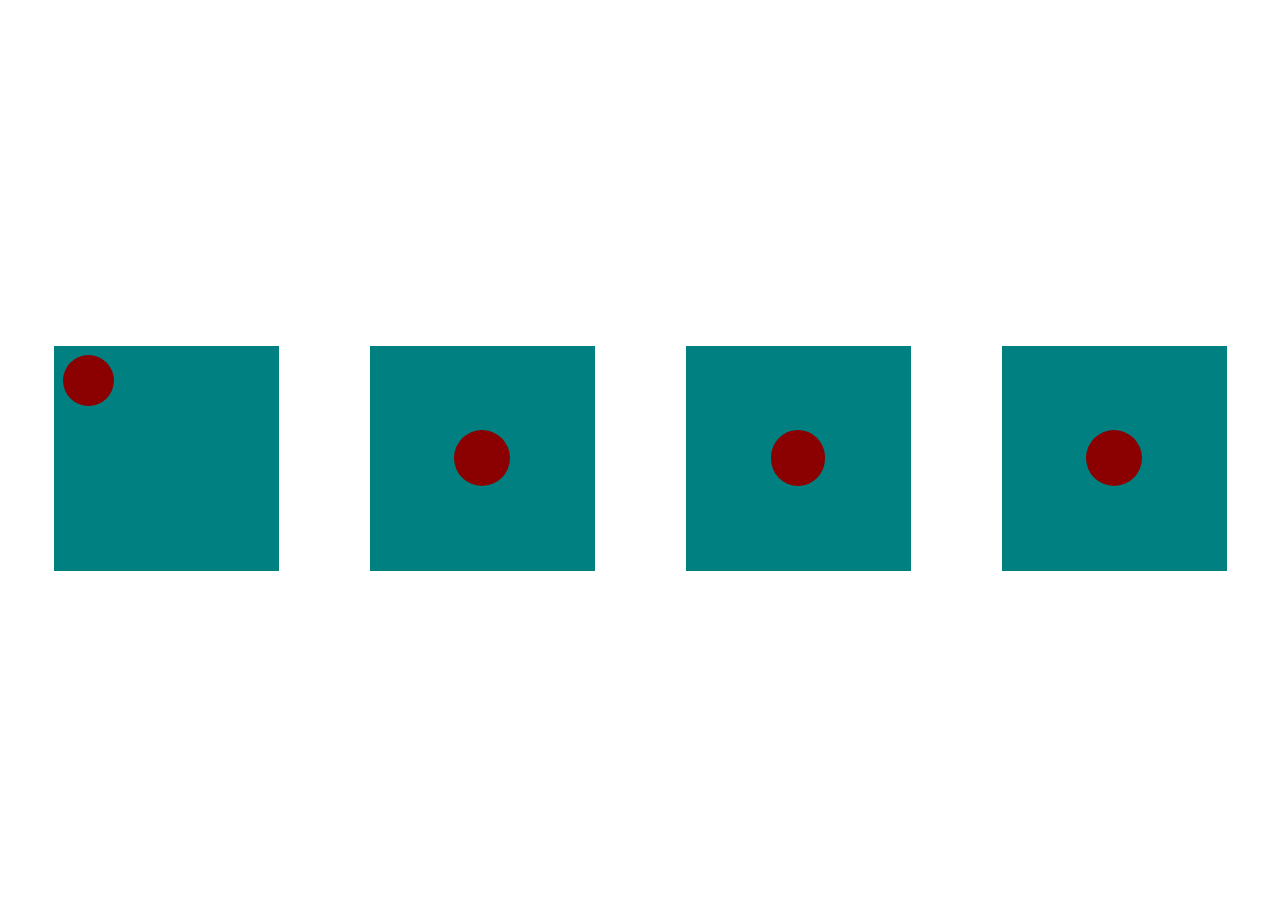
<file: Animations&transitions/index.html>
<!DOCTYPE html>
<html lang="en">
<head>
    <meta charset="UTF-8">
    <meta http-equiv="X-UA-Compatible" content="IE=edge">
    <meta name="viewport" content="width=device-width, initial-scale=1.0">
    <link rel="stylesheet" type="text/css" href="main.css" />
    <title>Animations & Transitions</title>
</head>
<body>
    <div class="container container-one">
        <div class="orbiting-circle"></div>
      </div>
      <div class="container container-two">
        <div class="morphing-circle"></div>
      </div>
      <div class="container container-three">
        <div class="divide-circle-left"></div>
        <div class="divide-circle-right"></div>
      </div>
      <div class="container container-four">
        <div class="pulse-circle"></div>
      </div>
</body>
</html>
</file>
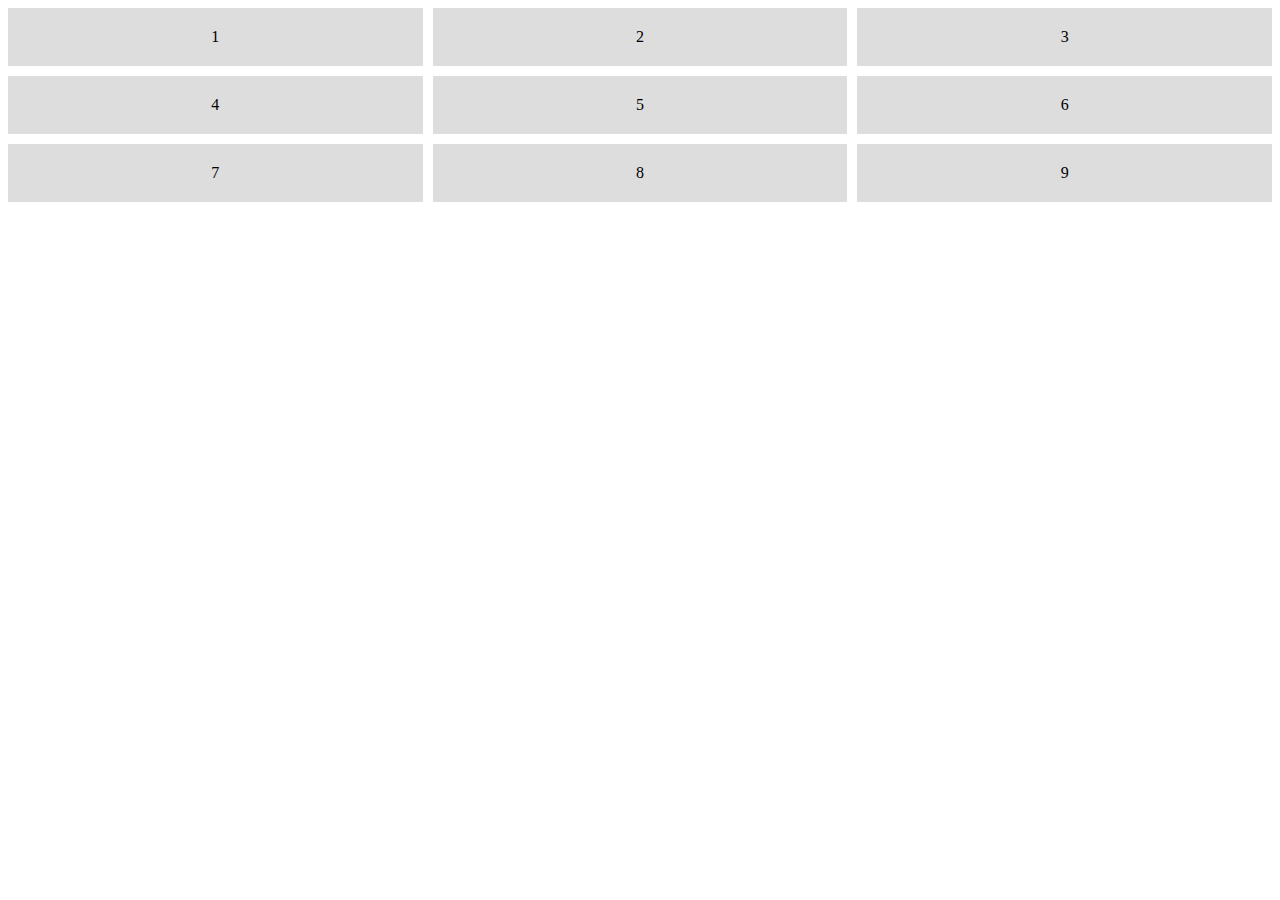
<file: Grid/index.html>
<!DOCTYPE html>
<html lang="en">
<head>
    <meta charset="UTF-8">
    <meta http-equiv="X-UA-Compatible" content="IE=edge">
    <meta name="viewport" content="width=device-width, initial-scale=1.0">
    <link rel="stylesheet" type="text/css" href="main.css" />
    <title>Grid Example</title>
</head>
<body>
    <div class="grid-container">
		<div class="grid-item">1</div>
		<div class="grid-item">2</div>
		<div class="grid-item">3</div>
		<div class="grid-item">4</div>
		<div class="grid-item">5</div>
		<div class="grid-item">6</div>
		<div class="grid-item">7</div>
		<div class="grid-item">8</div>
		<div class="grid-item">9</div>
	</div>
</body>
</html>
</file>
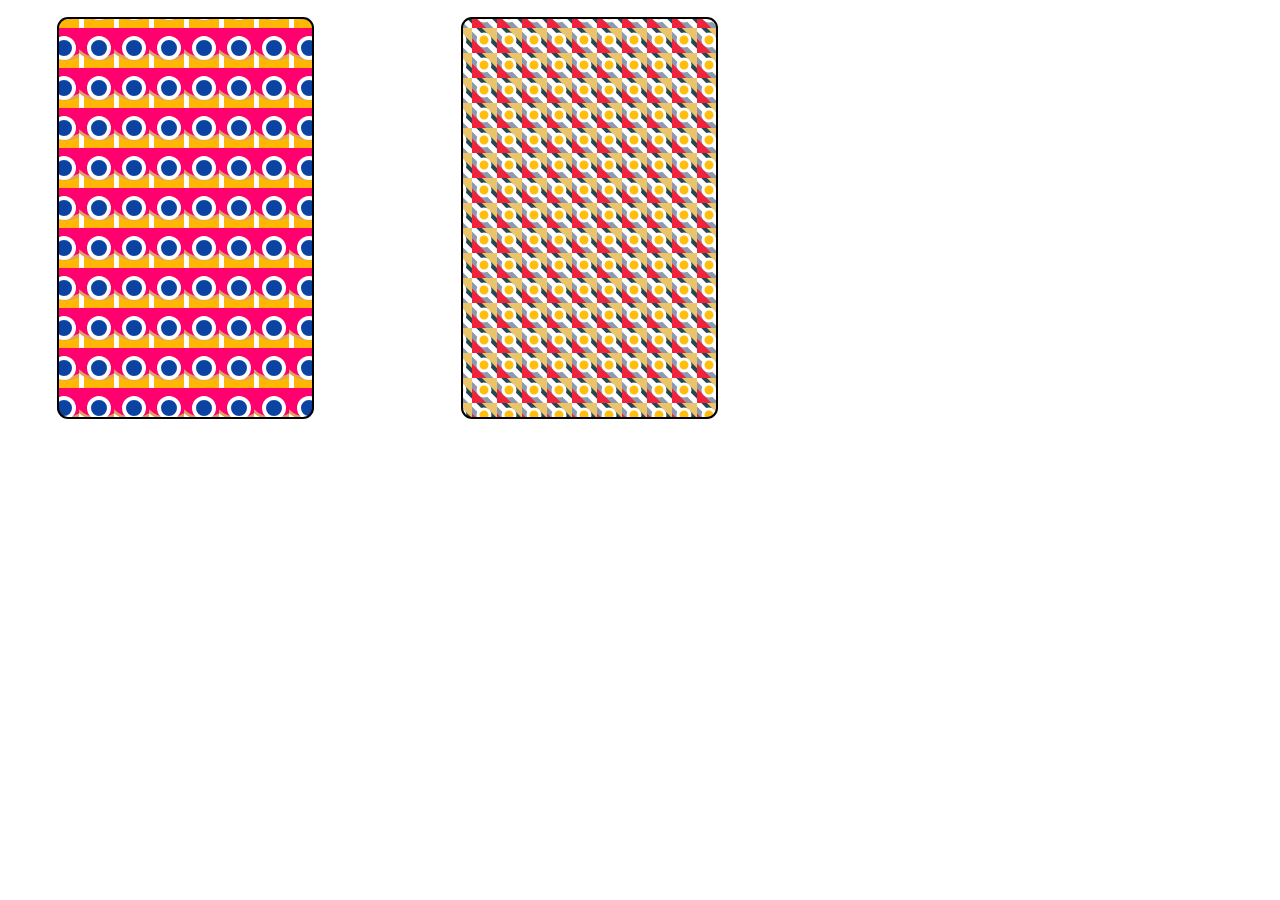
<file: SVG_Cards/index.html>
<!DOCTYPE html>
<html lang="en">
<head>
    <meta charset="UTF-8">
    <meta http-equiv="X-UA-Compatible" content="IE=edge">
    <meta name="viewport" content="width=device-width, initial-scale=1.0">
    <link rel="stylesheet" type="text/css" href="main.css" />
    <title>SVG Cards</title>
</head>
<body>
    <!-- CARD 1 -->

 <svg width="400" height="600"> 
    <defs>
      <pattern id="pattern1" 
               patternUnits="userSpaceOnUse" 
               x="1" y="20" 
               width="35" height="40">
        <rect x="5" y="15" 
              rx="1" ry="0" 
              class="rectangle1"/>
        <circle cx="20" cy="1" 
                r="30" 
                class="circle1" /> 
        <circle cx="20" cy="20" 
                r="10" 
                fill="#0B43A2" 
                stroke="white" 
                stroke-width="4" />
      </pattern>
    </defs>
    <rect class="card1" 
          x="50" y="10" 
          ry="10" 
          fill="url(#pattern1)"/>
</svg>

 <!-- CARD 2 -->
 <svg width="400" height="600"> 
    <defs>
      <pattern id="pattern2" 
               patternUnits="userSpaceOnUse" 
               x="35" y="45" 
               width="25" height="25">
        <rect x="5" y="5" 
              transform="rotate(-45)" 
              class="rectangle2"/>
        <rect x="5" y="5" 
              transform="rotate(45)" 
              class="rectangle3"/>
        <circle cx="12" cy="12" 
                r="6" 
                class="circle2"/>
      </pattern>
    </defs>
    <rect class="card2" 
          x="50" y="10" 
          ry="10" 
          fill="url(#pattern2)"/>
</svg>
</body>
</html>
</file>
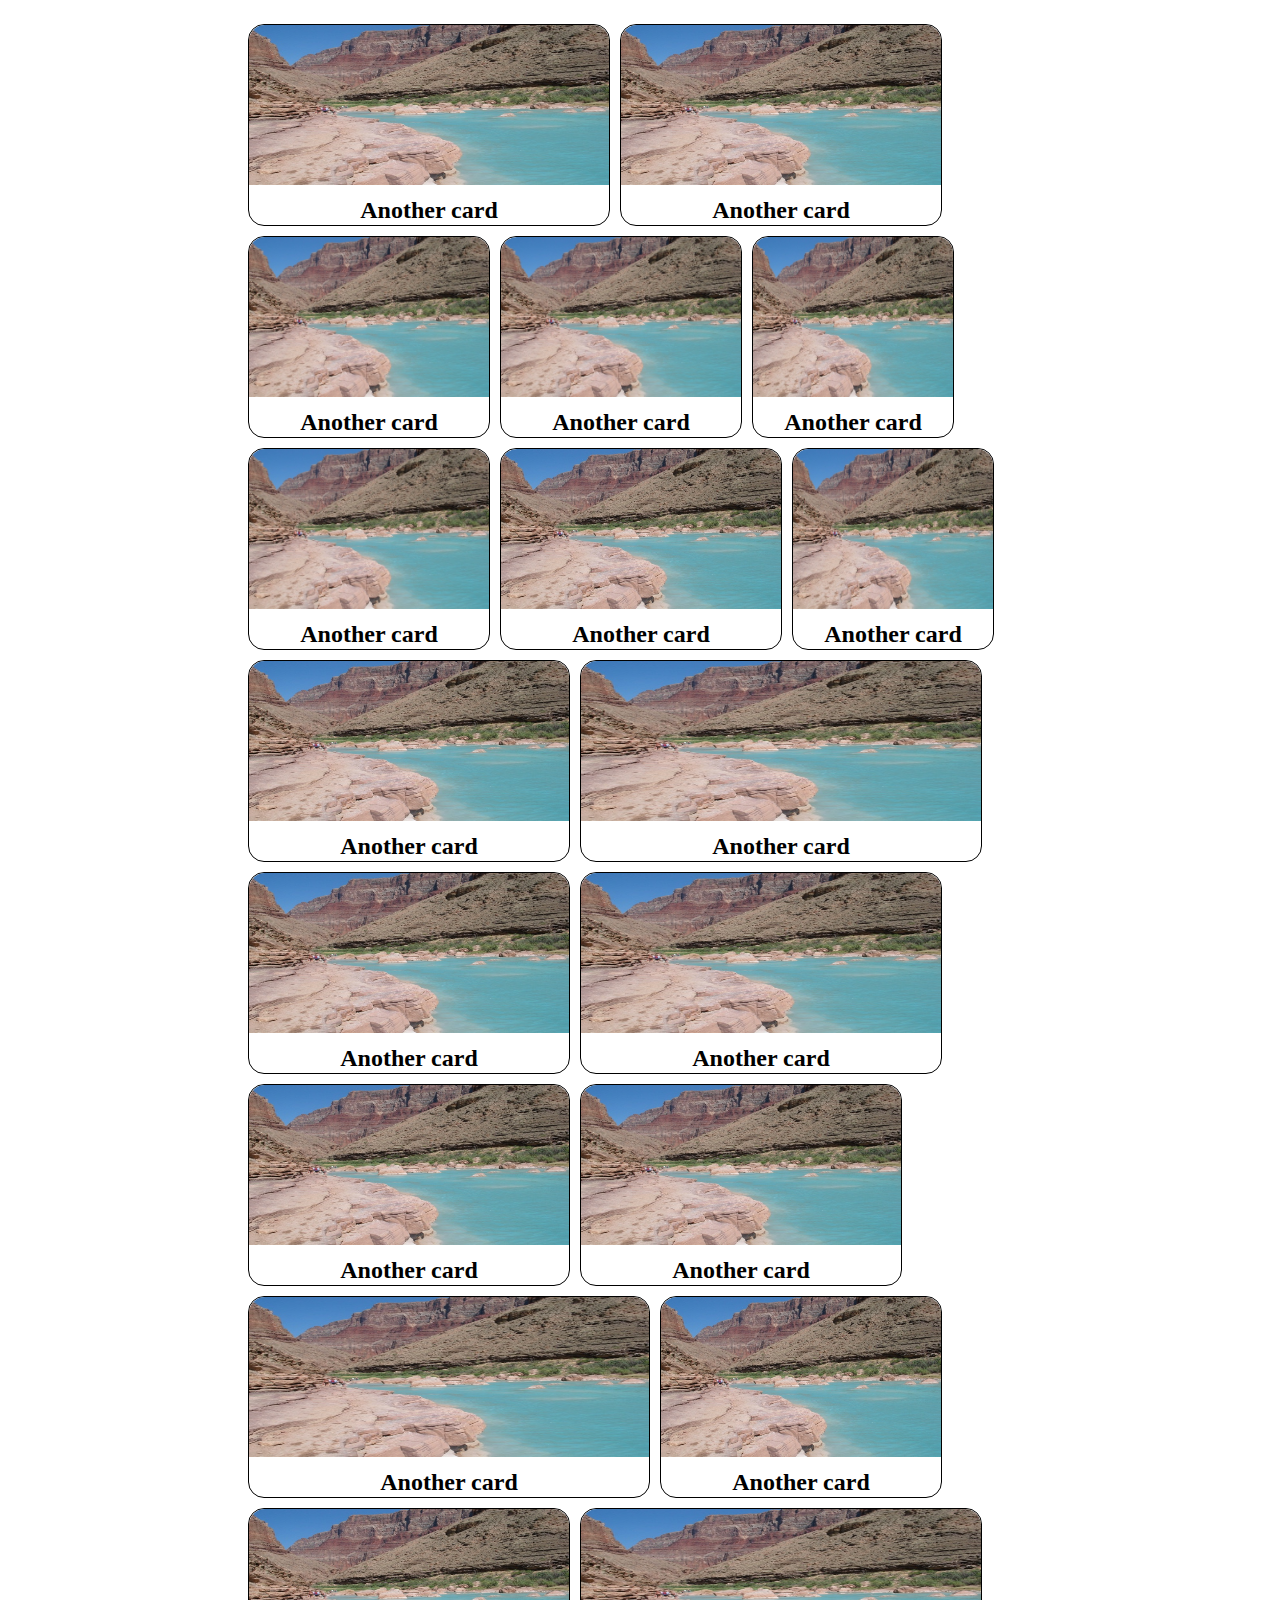
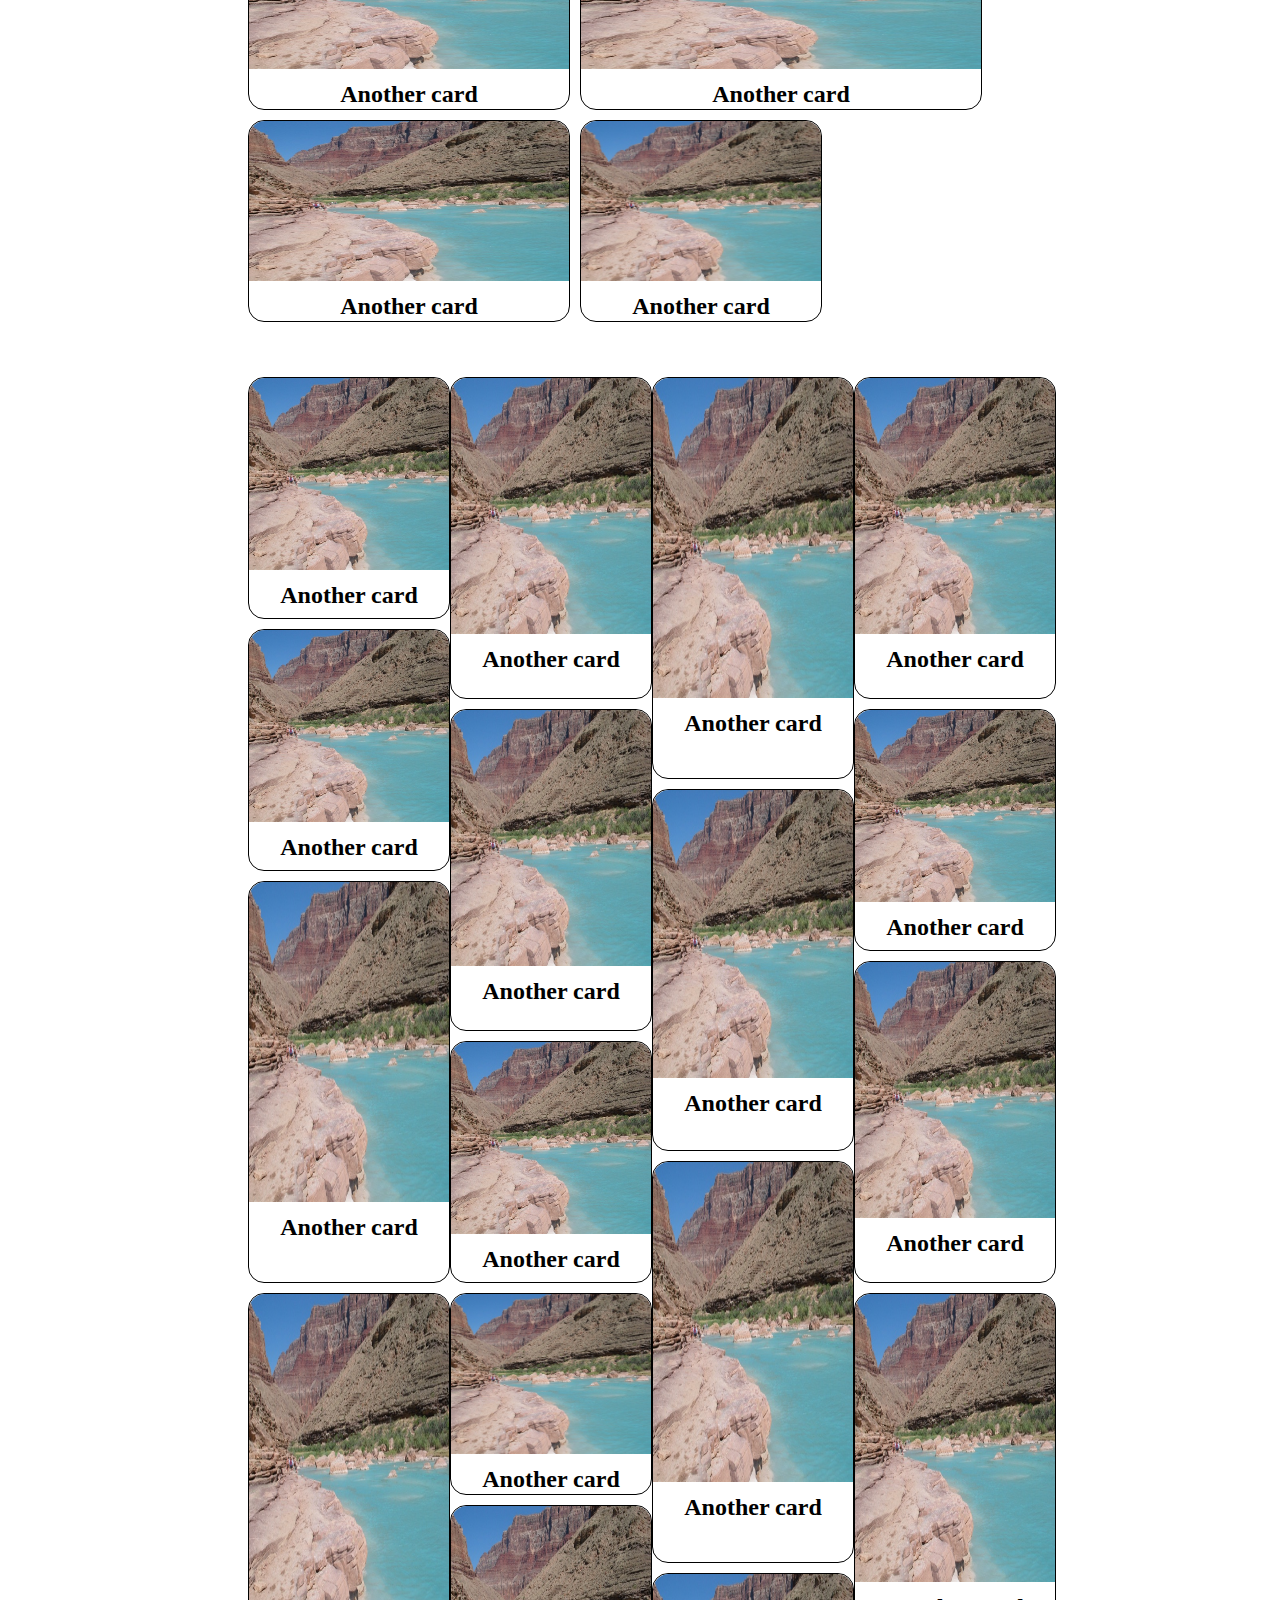
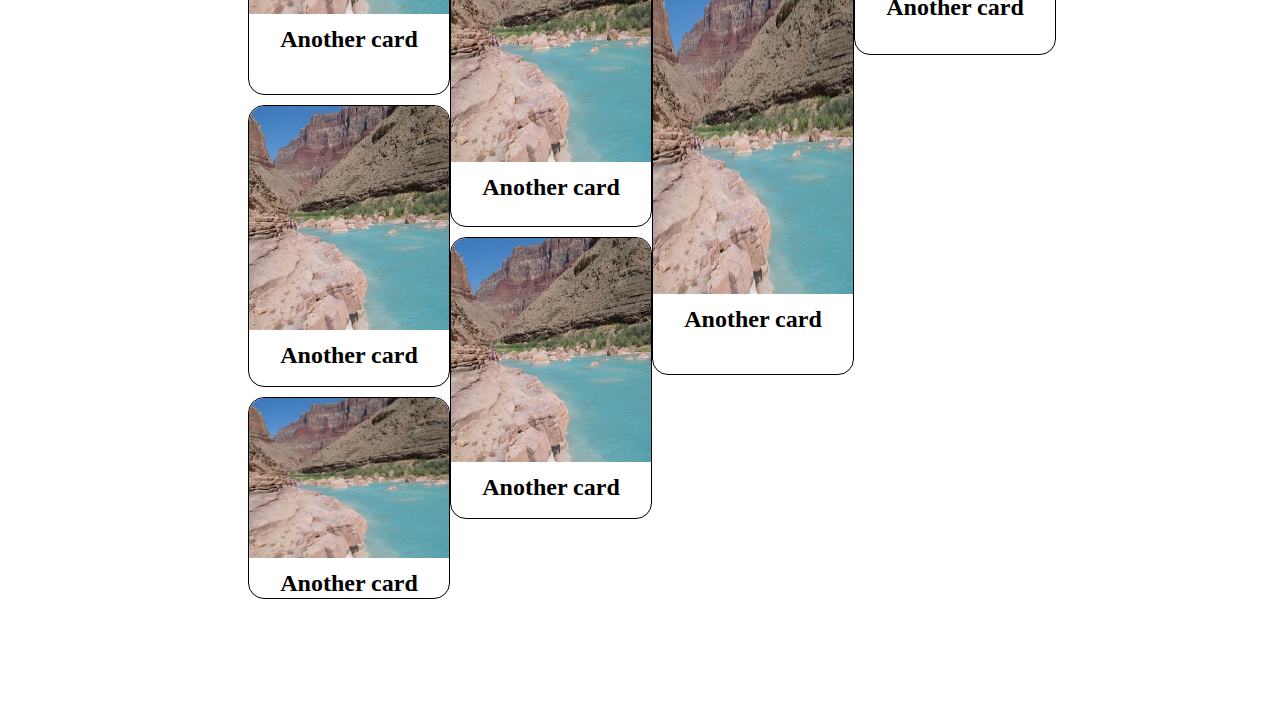
<file: Week 5/index.html>
<!DOCTYPE html>
<html lang="en">
  <head>
    <meta charset="UTF-8" />
    <meta http-equiv="X-UA-Compatible" content="IE=edge" />
    <meta name="viewport" content="width=device-width, initial-scale=1.0" />
    <title>Document</title>
    <script src="main.js" defer></script>
    <link rel="stylesheet" href="./styles/styles.css" />
  </head>
  <body>
    <header></header>
    <main class="card-grid">
      <section class="row-grid"></section>
      <section class="col-grid"></section>
    </main>
  </body>
</html>
</file>
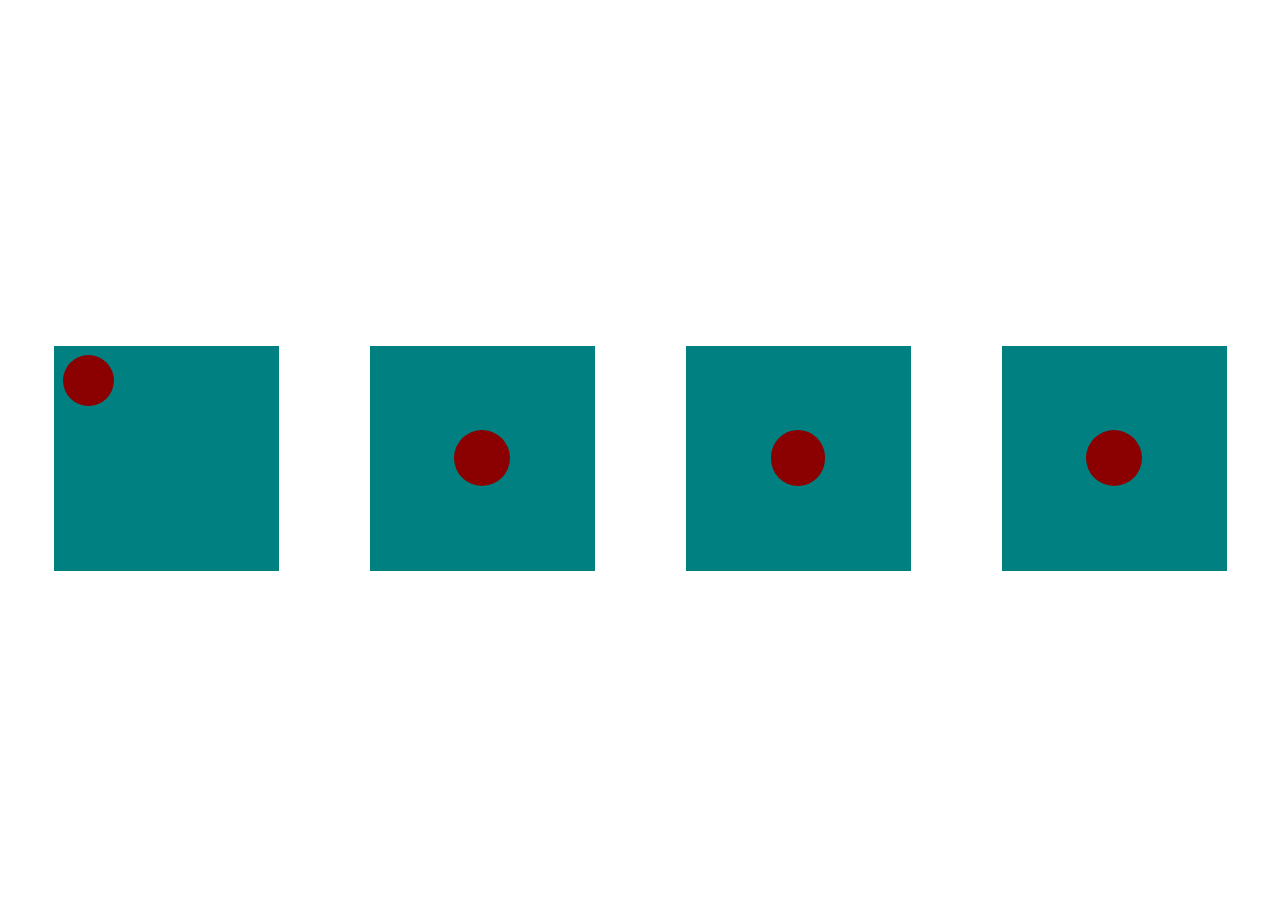
<file: Week 7/index.html>
<!DOCTYPE html>
<html lang="en">
<head>
    <meta charset="UTF-8">
    <meta http-equiv="X-UA-Compatible" content="IE=edge">
    <meta name="viewport" content="width=device-width, initial-scale=1.0">
    <link rel="stylesheet" href="./styles.css"> 
    <title>It's a Trap!</title>
</head>
<body>
    <div class="container container-one">
        <div class="orbiting-circle"></div>
      </div>
      <div class="container container-two">
        <div class="morphing-circle"></div>
      </div>
      <div class="container container-three">
        <div class="divide-circle-left"></div>
        <div class="divide-circle-right"></div>
      </div>
      <div class="container container-four">
        <div class="pulse-circle"></div>
      </div>
</body>
</html>
</file>
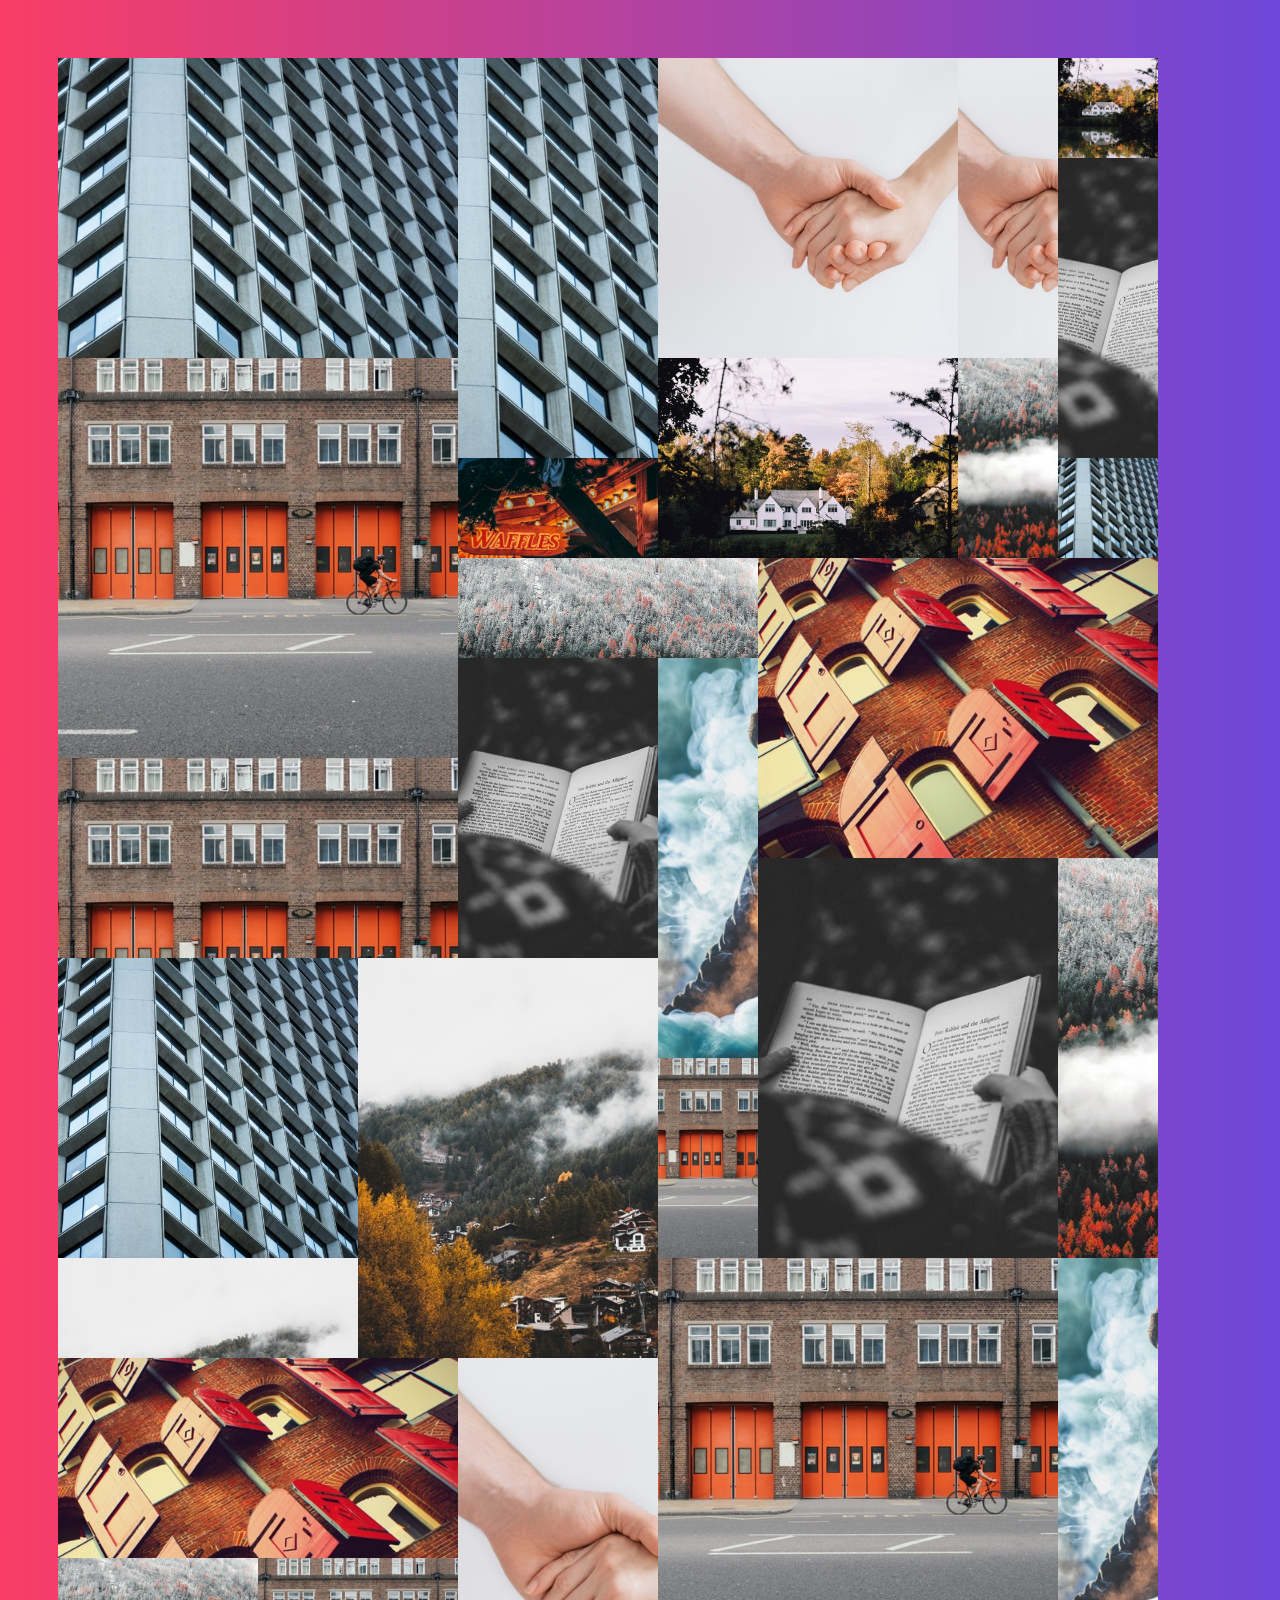
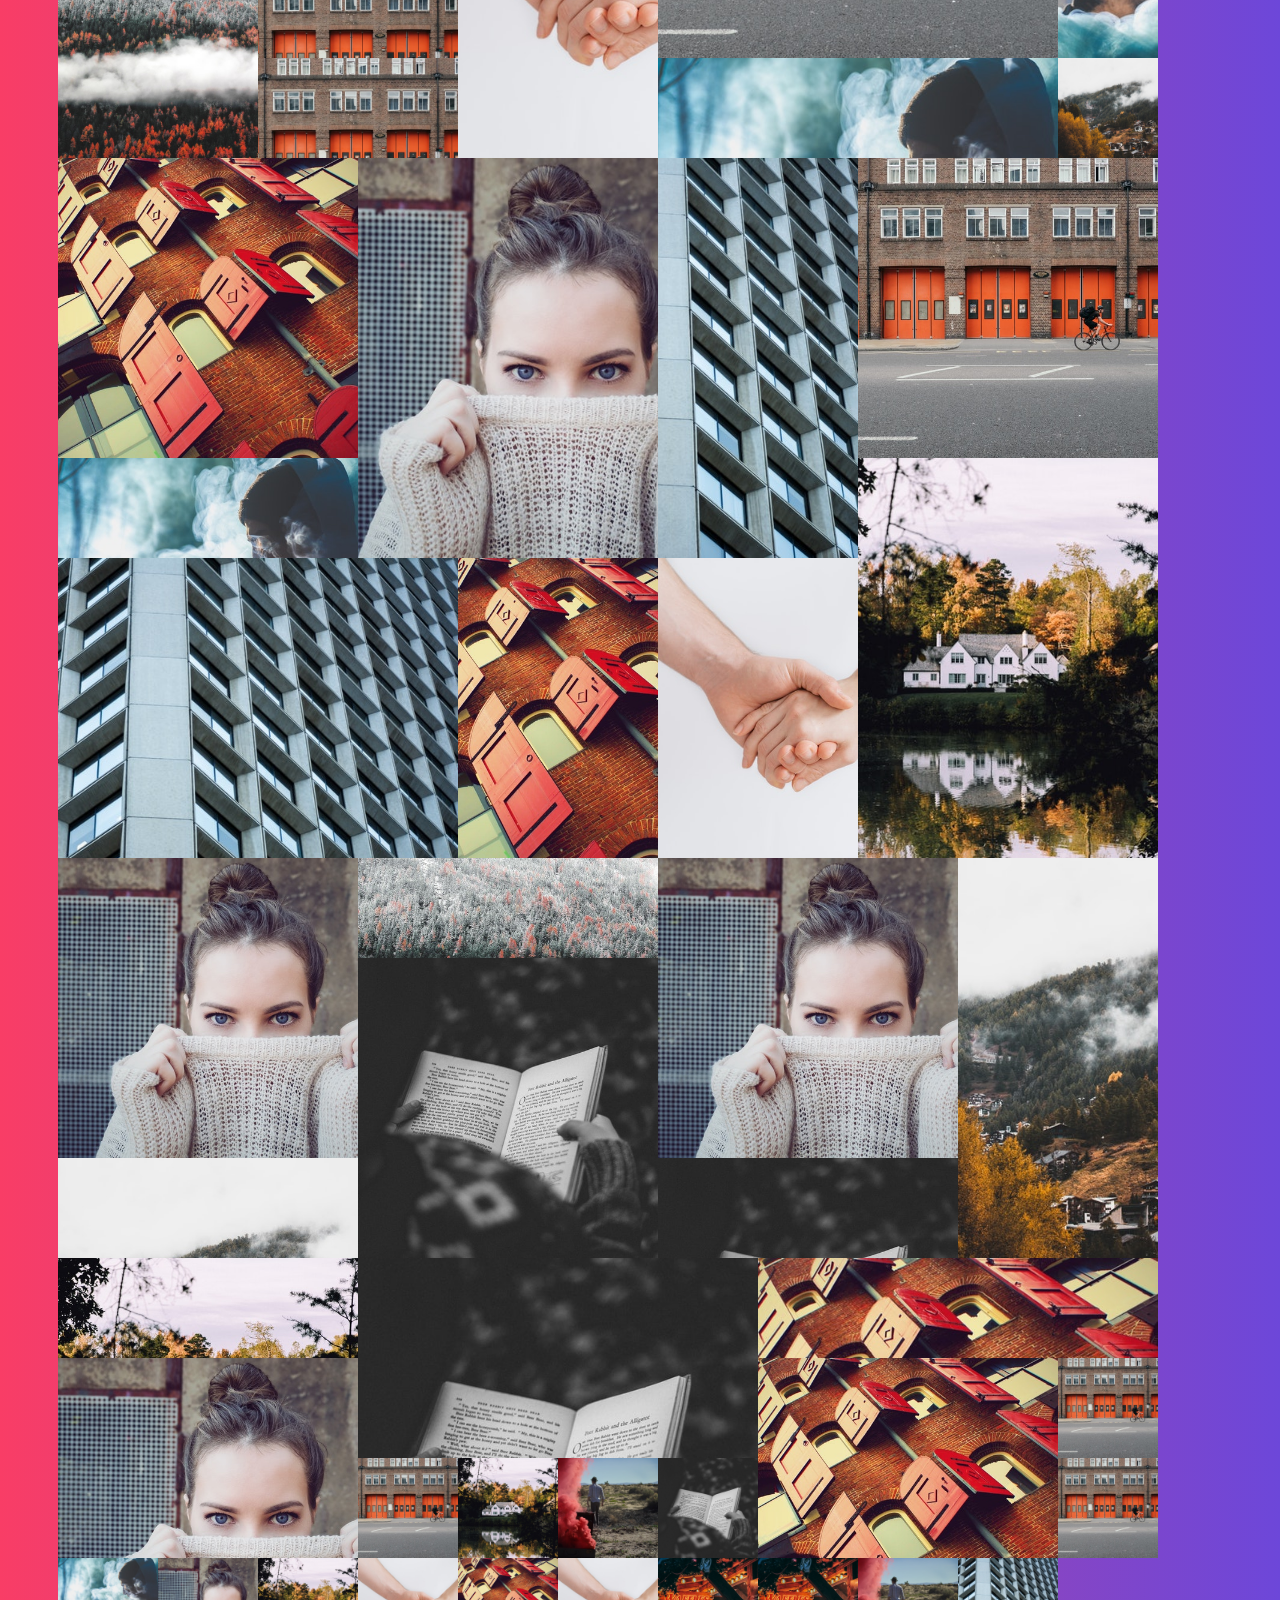
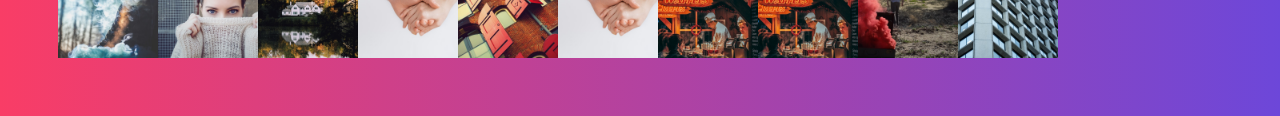
<file: Week 6/20 - CSS Grid Image Gallery/images-gallery.html>
<!DOCTYPE html>
<html lang="en">

<head>
  <meta charset="UTF-8">
  <meta name="viewport" content="width=device-width, initial-scale=1.0">
  <meta http-equiv="X-UA-Compatible" content="ie=edge">
  <link rel="stylesheet" href="./style.css" />
  <title>CSS Grid Image Gallery!</title>
</head>

<body>

  <div class="overlay">
    <div class="overlay-inner">
      <button class="close">× Close</button>
      <img>
    </div>
  </div>

  <section class="gallery">
  </section>

  <script>
    const gallery = document.querySelector('.gallery');
    const overlay = document.querySelector('.overlay');
    const overlayImage = overlay.querySelector('img');
    const overlayClose = overlay.querySelector('.close');

    function generateHTML([h, v]) {
      return `
        <div class="item h${h} v${v}">
          <img src="images/${randomNumber(12)}.jpg">
          <div class="item__overlay">
            <button>View →</button>
          </div>
        </div>
      `;
    }

    function randomNumber(limit) {
      return Math.floor(Math.random() * limit) + 1;
    }

    function handleClick(e) {
      const src = e.currentTarget.querySelector('img').src;
      overlayImage.src = src;
      overlay.classList.add('open');
    }


    function close() {
      overlay.classList.remove('open');
    }

    const digits = Array.from({ length: 50 }, () => [randomNumber(4), randomNumber(4)]).concat([[1, 1], [1, 1], [1, 1], [1, 1], [1, 1], [1, 1], [1, 1], [1, 1], [1, 1], [1, 1], [1, 1], [1, 1], [1, 1], [1, 1], [1, 1], [1, 1], [1, 1], [1, 1]])

    const html = digits.map(generateHTML).join('');
    gallery.innerHTML = html;

    const items = document.querySelectorAll('.item');

    items.forEach(item => item.addEventListener('click', handleClick));

    overlayClose.addEventListener('click', close);

  </script>
</body>

</html>
</file>
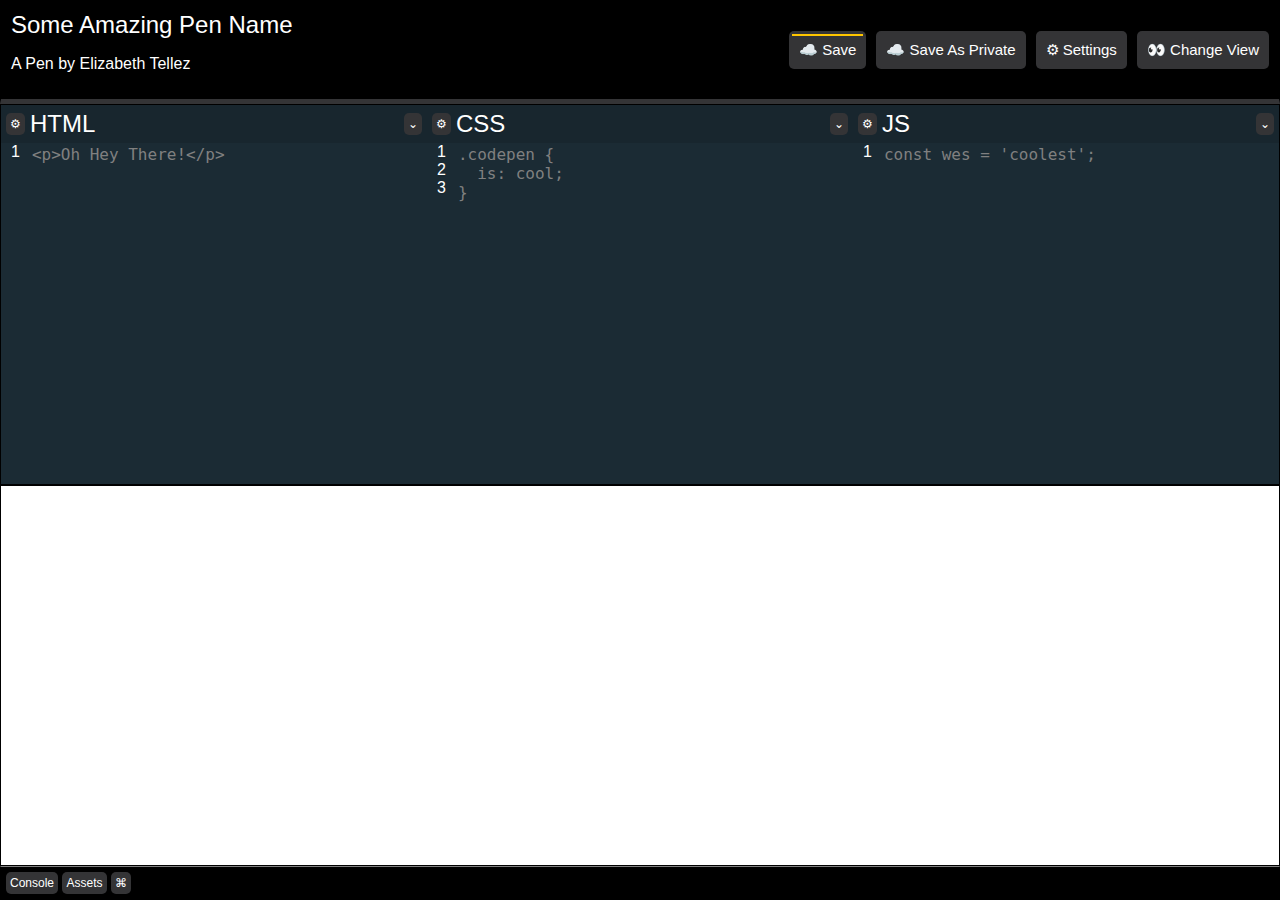
<file: Week 6/22 - Recreating Codepen/codepen.html>
<!DOCTYPE html>
<html lang="en">

<head>
  <meta charset="UTF-8">
  <meta name="viewport" content="width=device-width, initial-scale=1.0">
  <title>Recreating Codepen!</title>
  <link rel="stylesheet" href="style.css">
</head>

<body>
  <div class="codepen">
    <header class="pen">
      <div class="pen__details">
        <h1>Some Amazing Pen Name</h1>
        <p class="pen__author">A Pen by Elizabeth Tellez</p>
      </div>
      <button class="button button--dirty">☁️ Save</button>
      <button class="button">️️☁️ Save As Private</button>
      <button class="button">⚙ Settings</button>
      <button class="button">👀 Change View</button>
      
    </header>
    <section class="code">
      <div class="editor">
        <header class="editor__header">
          <button class="button button--small editor__settings">⚙</button>
          <h3 class="editor__heading">HTML</h3>
          <button class="button button--small editor__settings">⌄</button>
        </header>
        <div class="editor__code">
          <div class="editor__gutter">
            <span class="editor__number">1</span>
          </div>

          <textarea class="editor__input"><p>Oh Hey There!</p></textarea>
        </div>
      </div>
      <div class="editor">
        <header class="editor__header">
          <button class="button button--small editor__settings">⚙</button>
          <h3 class="editor__heading">CSS</h3>
          <button class="button button--small editor__settings">⌄</button>
        </header>
        <div class="editor__code">
          <div class="editor__gutter">
            <span class="editor__number">1</span>
            <span class="editor__number">2</span>
            <span class="editor__number">3</span>
          </div>

          <textarea class="editor__input">.codepen {
  is: cool;
}
          </textarea>
        </div>

      </div>
      <div class="editor">
        <header class="editor__header">
          <button class="button button--small editor__settings">⚙</button>
          <h3 class="editor__heading">JS</h3>
          <button class="button button--small editor__settings">⌄</button>
        </header>
        <div class="editor__code">
          <div class="editor__gutter">
            <span class="editor__number">1</span>
          </div>
          <textarea class="editor__input">const wes = 'coolest';</textarea>
        </div>

      </div>
    </section>
    <section class="preview">
      <iframe src="https://css-tricks.com" frameborder="0"></iframe>
    </section>
    <footer class="settings">
      <button class="button button--small button--black">Console</button>
      <button class="button button--small button--black">Assets</button>
      <button class="button button--small button--black">⌘</button>
    </footer>
  </div>
</body>

</html>
</file>
<file: Animations&transitions/main.css>
* {
  box-sizing: border-box;
}

html,
body {
  height: 100%;
}

body {
  display: flex;
  justify-content: space-around;
  align-items: center;
}

.container {
  height: 25vmin;
  width: 25vmin;
  background-color: teal;
}

.container-one {
  padding: 1vmin;
}

.orbiting-circle {
  height: 25%;
  width: 25%;
  background-color: darkred;
  border-radius: 50%;
  animation: orbit 3s linear infinite;
}

@keyframes orbit {
  0% {
    transform: translate(0, 0);
  }
  5% {
    transform: translate(0, 0);
  } /* don't change for 5% of the time...pause */
  25% {
    transform: translate(300%, 0%);
  } /* start moving again */
  30% {
    transform: translate(300%, 0%);
  } /* pause */
  50% {
    transform: translate(300%, 300%);
  } /* move */
  55% {
    transform: translate(300%, 300%);
  }
  75% {
    transform: translate(0%, 300%);
  }
  80% {
    transform: translate(0%, 300%);
  }
  100% {
    transform: translate(0%, 0%);
  }
}
.container-two {
  display: flex;
  justify-content: center;
  align-items: center;
}

.morphing-circle {
  opacity: 0.5 red;
  height: 25%;
  width: 25%;
  background-color: darkred;
  border-radius: 50%;
  animation: morphing-circle-square 3s linear infinite;
  transition: border-radius 0.5s ease, background-color 0.5s ease, transform 0.5s ease 0.5s;
}

/*container-two:hover .morphing-circle {
  border-radius: 0;
  background-color: white;
  transform: rotate(90deg);
}*/
@keyframes morphing-circle-square {
  0% {
    border-radius: 50%;
  }
  25% {
    /*(if you don't add both red and circle here it will start changing one or the other before you are ready) */
    border-radius: 50%;
    background-color: darkred;
  }
  50% {
    /* now change to white square...but don't start rotating yet! */
    border-radius: 0%;
    background-color: white;
    transform: rotate(0deg);
  }
  75% {
    /* stay a white square, but rotate 90deg */
    border-radius: 0%;
    background-color: white;
    transform: rotate(90deg);
  }
  100% {
    /* stay rotated at 90, but change back to a circle */
    border-radius: 50%;
    background-color: darkred;
    transform: rotate(90deg);
  }
}
.container-three {
  display: flex;
  justify-content: center;
  align-items: center;
}

.divide-circle-left {
  height: 25%;
  width: 12%;
  background-color: darkred;
  border-radius: 50px 0 0 50px/50px 0 0 50px;
  animation: divide 3s linear infinite;
}

.divide-circle-right {
  height: 25%;
  width: 12%;
  background-color: darkred;
  border-radius: 0 50px 50px 0/0 50px 50px 0;
}

@keyframes divide {
  0% {
    margin-right: 0;
  }
  50% {
    margin-right: 15%;
  }
  75% {
    margin-right: 0;
  }
  100% {
    margin-right: 0;
  }
}
.container-four {
  display: flex;
  justify-content: center;
  align-items: center;
}

.pulse-circle {
  height: 25%;
  width: 25%;
  background-color: darkred;
  border-radius: 50%;
  animation: pulse 2s infinite;
}

@keyframes pulse {
  20% {
    transform: scale(1);
  }
  22% {
    transform: scale(1.2);
  }
  25% {
    transform: scale(1);
  }
  50% {
    transform: scale(1);
  }
  70% {
    transform: scale(1.2);
  }
  75% {
    transform: scale(1);
  }
  80% {
    transform: scale(1.2);
  }
  85% {
    transform: scale(1);
  }
}/*# sourceMappingURL=main.css.map */
</file>
<file: Grid/main.css>
.grid-container {
  display: grid;
  grid-template-columns: repeat(3, 1fr);
  grid-gap: 10px;
}

.grid-item {
  background-color: #ddd;
  padding: 20px;
  text-align: center;
}/*# sourceMappingURL=main.css.map */
</file>
<file: SVG_Cards/main.css>
.card1 {
  width: 255px;
  height: 400px;
  stroke: black;
  stroke-width: 2px;
}

.rectangle1 {
  width: 50px;
  height: 50px;
  fill: #ffb703;
}

.circle1 {
  fill: #ff006e;
  stroke: #dda15e;
  stroke-width: 3px;
}

.card2 {
  width: 255px;
  height: 400px;
  stroke: black;
  stroke-width: 2px;
}

.rectangle2 {
  fill: #e9c46a;
  width: 60px;
  height: 60px;
  stroke: #264653;
  stroke-width: 4px;
}

.rectangle3 {
  fill: #ef233c;
  width: 60px;
  height: 60px;
  stroke: #8d99ae;
  stroke-width: 5px;
}

.circle2 {
  fill: #ffbe0b;
  stroke: white;
  stroke-width: 3px;
}/*# sourceMappingURL=main.css.map */
</file>
<file: Week 5/styles/styles.css>
.card-grid {
  padding: 1rem 15rem;
}

.row-grid {
  display: flex;
  flex-wrap: wrap;
  gap: 10px 10px;
}
.row-grid div {
  border: 0.1rem black solid;
  border-radius: 1rem;
}
.row-grid img {
  border-radius: 1rem 1rem 0 0;
  height: 80%;
  width: 100%;
}
.row-grid h2 {
  margin: 0.5rem 0;
  text-align: center;
}

.col-grid {
  margin-top: 50px;
  display: flex;
  flex-flow: column wrap;
  height: 120rem;
  align-items: center;
}
.col-grid div {
  border: 0.1rem black solid;
  border-radius: 1rem;
  margin: 5px 0;
}
.col-grid img {
  border-radius: 1rem 1rem 0 0;
  height: 80%;
  width: 100%;
}
.col-grid h2 {
  margin: 0.5rem 0;
  text-align: center;
}/*# sourceMappingURL=styles.css.map */
</file>
<file: Week 7/styles.css>
* {
    box-sizing: border-box;
  }
  html,
  body {
    height: 100%;
  }
  
  body {
    display: flex;
    justify-content: space-around;
    align-items: center;
  }
  .container {
    height: 25vmin;
    width: 25vmin;
    background-color: teal;
  }
  
  .container-one {
    padding: 1vmin;
  }
  
  .orbiting-circle {
    height: 25%;
    width: 25%;
    background-color: darkred;
    border-radius: 50%;
    animation: orbit 3s linear infinite;
  }
  
  @keyframes orbit {
    0% {
      transform: translate(0, 0);
    }
    5% {
      transform: translate(0, 0);
    } /* don't change for 5% of the time...pause */
    25% {
      transform: translate(300%, 0%);
    } /* start moving again */
    30% {
      transform: translate(300%, 0%);
    } /* pause */
    50% {
      transform: translate(300%, 300%);
    } /* move */
    55% {
      transform: translate(300%, 300%);
    }
    75% {
      transform: translate(0%, 300%);
    }
    80% {
      transform: translate(0%, 300%);
    }
    100% {
      transform: translate(0%, 0%);
    }
  }
  
  .container-two {
    display: flex;
    justify-content: center;
    align-items: center;
  }
  
  .morphing-circle {
    opacity: 0.5 red;
    height: 25%;
    width: 25%;
    background-color: darkred;
    border-radius: 50%;
    animation: morphing-circle-square 3s linear infinite;
    transition: border-radius 0.5s ease, background-color 0.5s ease,
      transform 0.5s ease 0.5s;
  }
  /*container-two:hover .morphing-circle {
    border-radius: 0;
    background-color: white;
    transform: rotate(90deg);
  }*/
  
  @keyframes morphing-circle-square {
    0% {
      border-radius: 50%;
    }
    25% {
      /*(if you don't add both red and circle here it will start changing one or the other before you are ready) */
      border-radius: 50%;
      background-color: darkred;
    }
    50% {
      /* now change to white square...but don't start rotating yet! */
      border-radius: 0%;
      background-color: white;
      transform: rotate(0deg);
    }
    75% {
      /* stay a white square, but rotate 90deg */
      border-radius: 0%;
      background-color: white;
      transform: rotate(90deg);
    }
    100% {
      /* stay rotated at 90, but change back to a circle */
      border-radius: 50%;
      background-color: darkred;
      transform: rotate(90deg);
    }
  }
  .container-three {
    display: flex;
    justify-content: center;
    align-items: center;
  }
  
  .divide-circle-left {
    height: 25%;
    width: 12%;
    background-color: darkred;
    border-radius: 50px 0 0 50px / 50px 0 0 50px;
    animation: divide 3s linear infinite;
  }
  
  .divide-circle-right {
    height: 25%;
    width: 12%;
    background-color: darkred;
    border-radius: 0 50px 50px 0 / 0 50px 50px 0;
  }
  
  @keyframes divide {
    0% {
      margin-right: 0;
    }
  
    50% {
      margin-right: 15%;
    }
  
    75% {
      margin-right: 0;
    }
  
    100% {
      margin-right: 0;
    }
  }
  
  .container-four {
    display: flex;
    justify-content: center;
    align-items: center;
  }
  
  .pulse-circle {
    height: 25%;
    width: 25%;
    background-color: darkred;
    border-radius: 50%;
    animation: pulse 2s infinite;
  }
  
  @keyframes pulse {
    20% {
      transform: scale(1);
    }
    22% {
      transform: scale(1.2);
    }
    25% {
      transform: scale(1);
    }
    50% {
      transform: scale(1);
    }
    70% {
      transform: scale(1.2);
    }
    75% {
      transform: scale(1);
    }
    80% {
      transform: scale(1.2);
    }
    85% {
      transform: scale(1);
    }
  }
</file>
<file: Week 6/20 - CSS Grid Image Gallery/style.css>
* {
      box-sizing: border-box;
    }

    body {
      padding: 50px;
      font-family: sans-serif;
      background: linear-gradient(to right, #F93D66, #6D47D9);
    }

    h1,
    h2,
    h3,
    h4,
    h5,
    h6 {
      margin: 0 0 5px 0;
    }

    p {
      margin: 0 0 20px 0;
    }

    .close {
      background: none;
      color: black;
      border: 0;
    }

    .gallery {
      display: grid;
      grid-template-columns: repeat(auto-fill, 100px);
      grid-auto-rows: 100px;
      grid-auto-flow: dense;
    }

    .item {
      overflow: hidden;
      display: grid;
      grid-template-columns: 1fr;
      grid-template-rows: 1fr;
    }

    .item img {
      grid-column: 1 / -1;
      grid-row: 1 / -1;
      width: 100%;
      height: 100%;
      object-fit: cover;
    }

    .item__overlay {
      background: #ffc60032;
      grid-column: 1 / -1;
      grid-row: 1 / -1;
      position: relative;
      display: grid;
      justify-items: center;
      align-items: center;
      transition: 0.2s;
      transform: translateY(100%);
    }

    .item__overlay button {
      background: none;
      border: 2px solid white;
      color: white;
      text-transform: uppercase;
      background: rgba(0, 0, 0, 0.7);
      padding: 5px;
    }

    .item:hover .item__overlay {
      transform: translateY(0);
    }


    .item.v2 {
      grid-row: span 2;
    }

    .item.v3 {
      grid-row: span 3;
    }

    .item.v4 {
      grid-row: span 4;
    }

    .item.h2 {
      grid-column: span 2;
    }

    .item.h3 {
      grid-column: span 3;
    }

    .item.h4 {
      grid-column: span 4;
    }


    .overlay {
      position: fixed;
      background: rgba(0, 0, 0, 0.7);
      top: 0;
      right: 0;
      bottom: 0;
      left: 0;
      display: none;
      z-index: 2;
    }

    .overlay.open {
      display: grid;
      align-items: center;
      justify-items: center;
    }

    .overlay-inner {
      background: white;
      width: 700px;
      padding: 20px;
    }

    .overlay img {
      width: 100%;
    }
</file>
<file: Week 6/22 - Recreating Codepen/style.css>
:root {
    --grey: #343436;
  }
  html {
    box-sizing: border-box;
    font-family: "Lato", "Lucida Grande", "Lucida Sans Unicode", Tahoma,
      Sans-Serif;
    font-weight: normal;
    color: #272727;
    text-shadow: 0 2px 0 rgba(0, 0, 0, 0.07);
  }
  
  *,
  *:before,
  *:after {
    box-sizing: inherit;
  }
  
  body {
    margin: 0;
  }
  
  iframe {
    width: 100%;
    height: 100%;
  }
  
  h1,
  h2,
  h3,
  h4,
  h5,
  h6 {
    font-weight: normal;
    margin: 0;
    font-size: 1.5em;
  }
  
  .codepen {
    display: grid;
    grid-template-rows: auto 1fr 1fr auto;
    height: 100vh;
    color: white;
  }
  
  .codepen >* {
    border:1px solid black;
  }
  
  
  /* Editor! */
  .code {
    display:grid;
    grid-template-columns: repeat(3, 1fr);
    background: #1b2b34;
  }
  
  .editor {
    display: grid;
    grid-template-rows: auto 1fr;
  }
  
  .editor__header {
    display: grid;
    grid-template-columns: auto 1fr auto;
    align-items: center;
    padding: 5px;
    grid-gap: 5px;
    background: rgba(0,0,0,0.1);
  }
  
  .editor__code {
    display: grid;
    grid-template-columns: auto 1fr;
  }
  
  .editor__number {
    display: block;
    padding: 0 10px;
  }
  
  .editor__input {
    resize: none;
    background: none;
    border: 0;
    color: grey;
    font-size: 16px;
    line-height: 19px;
  }
  
  /* Pen Header */
  
  .pen {
    display: grid;
    grid-template-columns: 1fr;
    grid-auto-flow: column;
    align-items: center;
    grid-gap: 10px;
    background: black;
    border-bottom: 5px solid var(--grey);
    color: white;
    padding: 10px;
  }
  
  .preview {
    display: grid;
  }
  
  /* Buttons */
  
  .button {
    background: var(--grey);
    border: 0;
    color: white;
    padding: 10px;
    border-radius:5px;
    font-size: 15px;
    position: relative;
  }
  
  .button--small {
    font-size: 12px;
    padding: 4px;
  }
  
  .button--dirty:before {
    background: #ffc600;
    display: block;
    content: '';
    height: 2px;
    width: calc(100% - 6px);
    position: absolute;
    left: 3px;
    top: 3px;
  }
  
  
  .settings {
    padding: 5px;
    background: black;
    border-top: 1px solid grey;
  }
</file>
